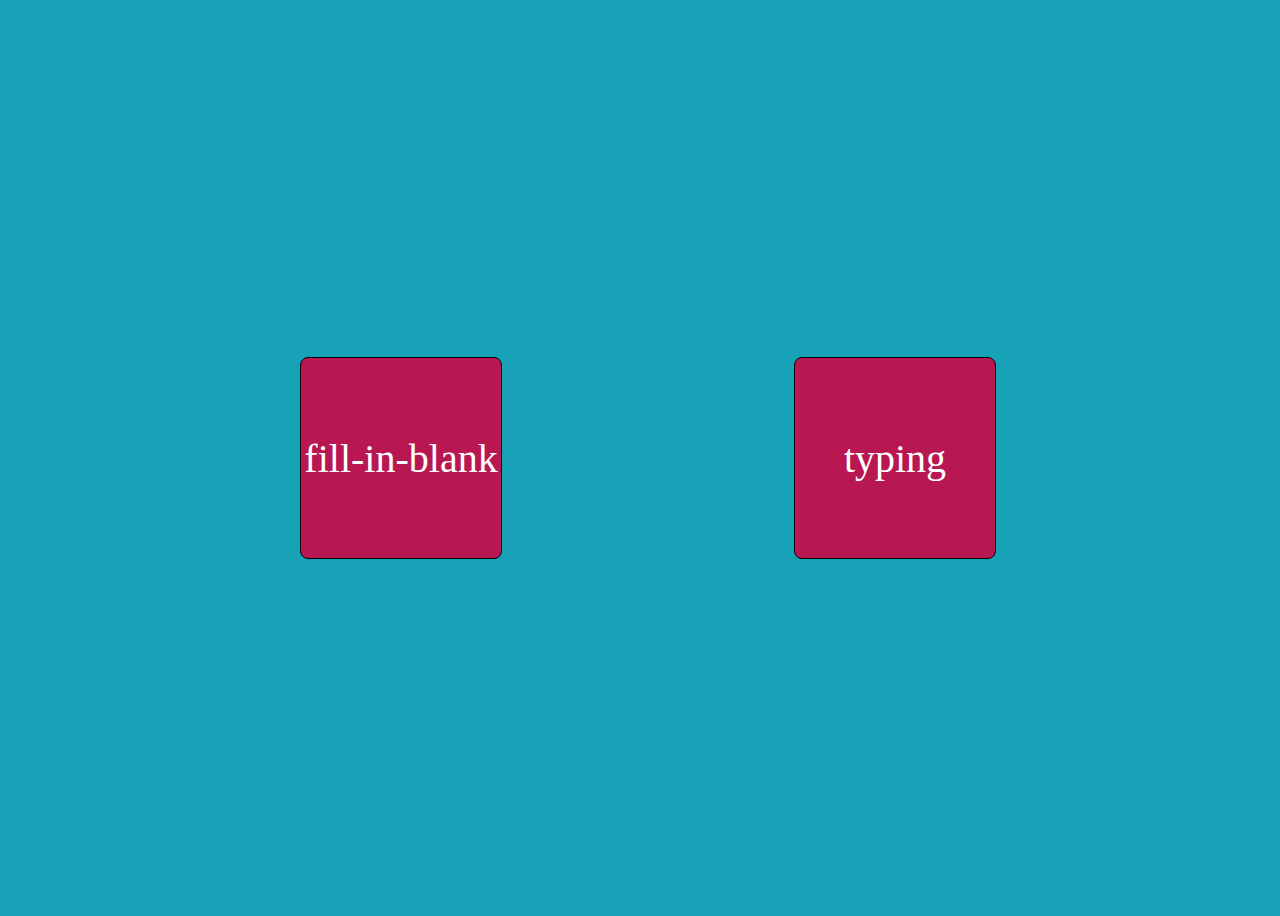
<file: index.html>
<!DOCTYPE html>
<html lang="en">

<head>
    <meta charset="UTF-8">
    <meta http-equiv="X-UA-Compatible" content="IE=edge">
    <meta name="viewport" content="width=device-width, initial-scale=1.0">

    <link rel="stylesheet" href="styles/styles.css">
    <title>Memorize Poetry</title>
</head>

<body>
    <div class="index-container">

        <a href="views/fill-in-blank.html">
            <div class='links' >
                fill-in-blank
            </div>
        </a>
   
        <a href="views/typing-test.html">
            <div class='links' >
                typing
            </div>
        </a>

    </div>
    
    

</body>

</html>
</file>
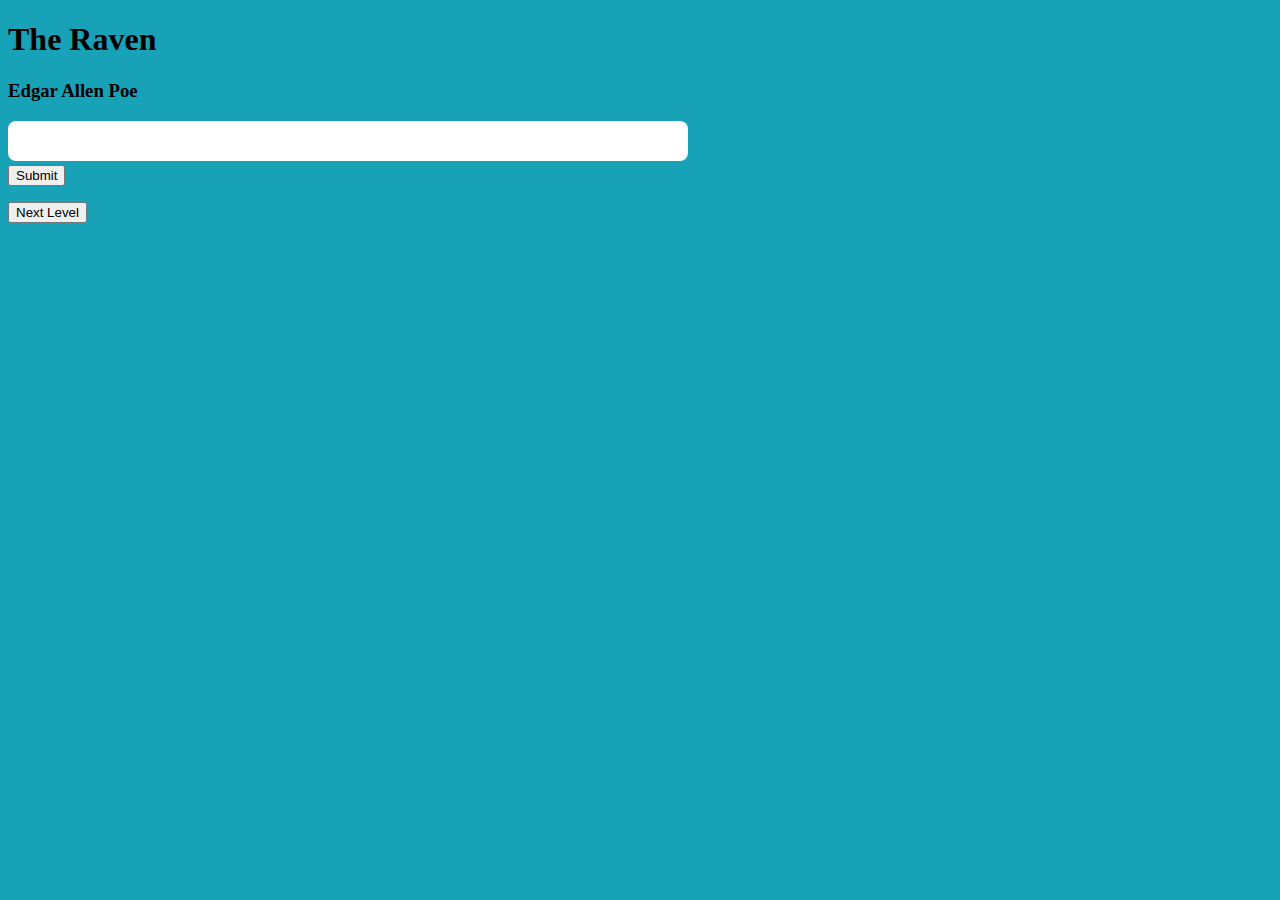
<file: views/fill-in-blank.html>
<!DOCTYPE html>
<html lang="en">

<head>
    <meta charset="UTF-8">
    <meta http-equiv="X-UA-Compatible" content="IE=edge">
    <meta name="viewport" content="width=device-width, initial-scale=1.0">
    <link rel="stylesheet" href="../styles/styles.css">
    <title>Fill in the Blank</title>

</head>

<body>
    <h1>The Raven</h1>
    <h3>Edgar Allen Poe</h3>

    <div class="poem">
        <div id="other">
            <div id="stanza-container">

            </div>
            <button type="submit" class="submit"> Submit</button>
            <p class="incorrectText"></p>
        </div>
    </div>
    <button type='submit' id="nextLevel">Next Level</button>
    <script type="text/javascript" src="../scripts/script.js"></script>
</body>

</html>
</file>
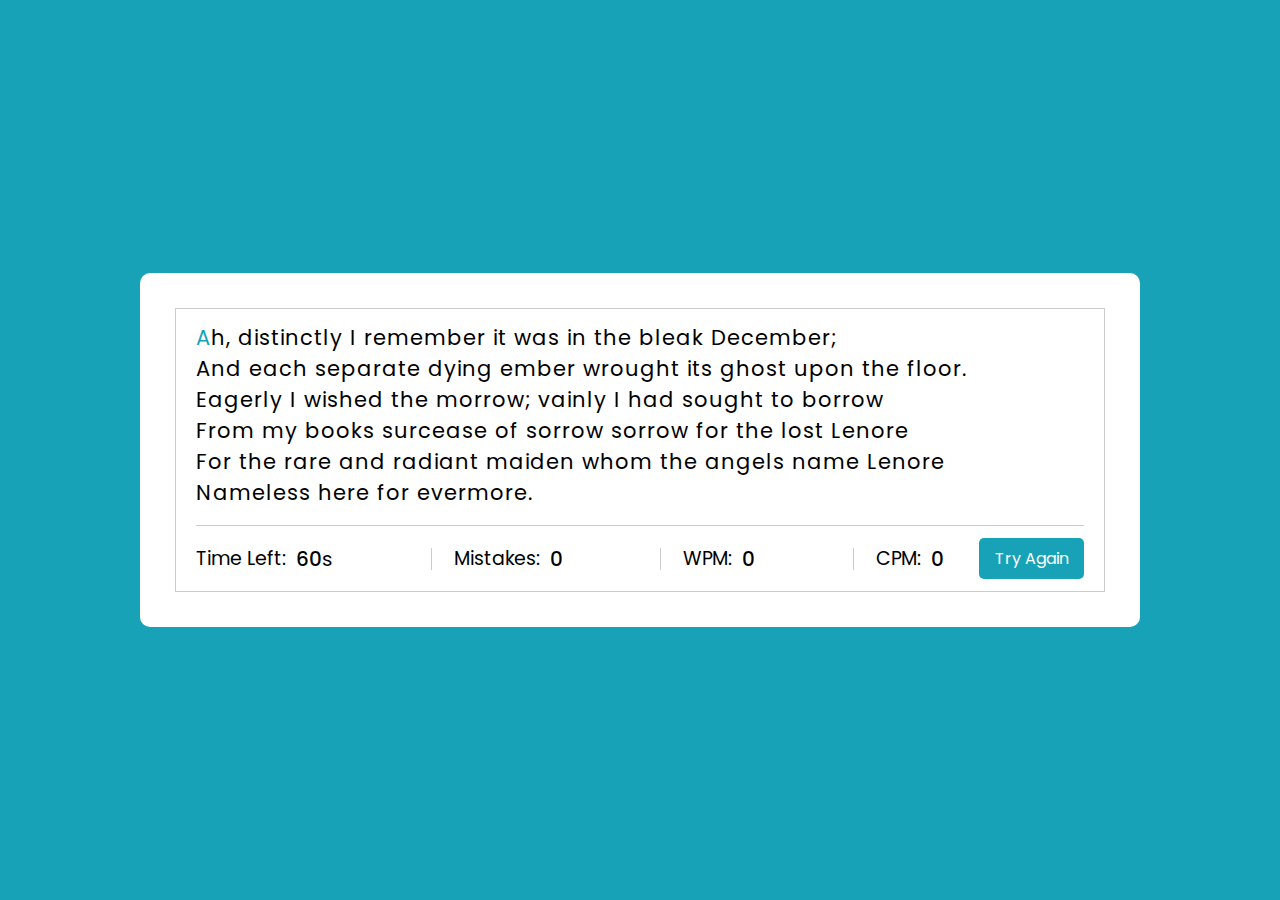
<file: views/typing-test.html>
<!DOCTYPE html>
<html lang="en">

<head>
    <meta charset="UTF-8">
    <meta http-equiv="X-UA-Compatible" content="IE=edge">
    <meta name="viewport" content="width=device-width, initial-scale=1.0">
    <link rel="stylesheet" href="../styles/style.css">
    <title>Typing Test</title>
</head>

<body>

    <div class="wrapper">
        <input type="text" class="input-field">
        <div class="content-box">
            <div class="typing-text">
                <p></p>
            </div>
            <div class="content">
                <ul class="result-details">
                    <li class="time">
                        <p>Time Left:</p>
                        <span><b>60</b>s</span>
                    </li>
                    <li class="mistake">
                        <p>Mistakes:</p>
                        <span>0</span>
                    </li>
                    <li class="wpm">
                        <p>WPM:</p>
                        <span>0</span>
                    </li>
                    <li class="cpm">
                        <p>CPM:</p>
                        <span>0</span>
                    </li>
                </ul>
                <button>Try Again</button>
            </div>
        </div>
    </div>

    <script src="../data/paragraphs.js"></script>
    <script src="../scripts/typing-script.js"></script>
</body>

</html>
</file>
<file: styles/styles.css>
/* Import Google Font - Poppins */
@import url('https://fonts.googleapis.com/css2?family=Poppins:wght@400;500;600;700&display=swap');

body {
    background: #17a2b8;
    
}
.index-container{
    width: 100vw;
    height: 100vh;
    display: flex;
    flex-direction: row;
    justify-content: space-evenly;
    align-items: center;

}

#stanza-container {
    font-size: 21px;
    background-color: white;
    width: 50vw;
    padding: 20px;
    margin-bottom: 4px;
    border-radius: 8px;

}

.links {
    display: flex;
    justify-content: center;
    align-items: center;
    background-color: #b81752;
    color: white;
    font-size: 40px;
    width: 200px;
    height: 200px;
    border: 1px solid black;
    border-radius: 8px;
   
}
a:link {
    text-decoration: none;
  }


input[type=text] {
    border: none;
    border-bottom: 1px solid black;
    border-width: thin;
    padding-left: 5px;

}

.correct {
    color: blue;
}

.incorrect {
    color: red;

}

.stanza-element {
    display: none;
}
</file>
<file: styles/style.css>
/* Import Google Font - Poppins */
@import url('https://fonts.googleapis.com/css2?family=Poppins:wght@400;500;600;700&display=swap');

* {
    margin: 0;
    padding: 0;
    box-sizing: border-box;
    font-family: "Poppins", sans-serif;
}

body {
    display: flex;
    align-items: center;
    justify-content: center;
    min-height: 100vh;
    background: #17a2b8;
}

.wrapper {
    width: 1000px;
    background: #fff;
    border-radius: 10px;
    padding: 35px;
}

.wrapper .input-field {
    z-index: -999;
    opacity: 0;
    position: absolute;
}

.wrapper .content-box {
    padding: 13px 20px 0;
    border: 1px solid #ccc;
}

.content-box .typing-text {
    max-height: 400px;
    overflow-y: auto;

}

.typing-text::-webkit-scrollbar {
    width: 0;
}

.typing-text p {
    font-size: 21px;
    text-align: justify;
    letter-spacing: 1px;
    word-break: break-all;
}

.typing-text p span {
    position: relative;
}

.typing-text p span.active {
    color: #17a2b8;

}

.typing-text p span.active::before {
    content: "";
    position: absolute;
    left: 0;
    bottom: 0;
    height: 2px;
    width: 100%;
    opacity: 0;
    background: #17a2b8;
    animation: blink 1s ease-in-out infinite;
}

@keyframes blink {
    50% {
        opacity: 1;
    }

}

.typing-text p span.correct {
    color: #56964f;

}

.typing-text p span.incorrect {
    color: #cb3439;
    background: #ffc0cb;
    outline: 1px solid #fff;
    border-radius: 4px;
}

.content-box .content {
    display: flex;
    margin-top: 17px;
    padding: 12px 0;
    border-top: 1px solid #ccc;
    align-items: center;
    justify-content: space-between;
}

.content .result-details {
    display: flex;
    justify-content: space-between;
    width: calc(100% - 140px);
}

.result-details li {
    height: 22px;
    list-style: none;
    display: flex;
    align-items: center;
}

.result-details li b {
    font-weight: 500;
}

.content button {
    border: none;
    outline: none;
    width: 105px;
    padding: 8px 0;
    background: #17a2b8;
    color: #fff;
    font-size: 16px;
    cursor: pointer;
    border-radius: 5px;
    transition: transform 0.3s ease;
}

content button:active {
    transform: scale(0.97);
}

.result-details li:not(:first-child) span {
    font-weight: 500;
}

.result-details li:not(:first-child) {
    padding-left: 22px;
    border-left: 1px solid #ccc;
}

.result-details li p {
    font-size: 19px;
}

.result-details li span {
    display: block;
    font-size: 20px;
    margin-left: 10px;
}
</file>
